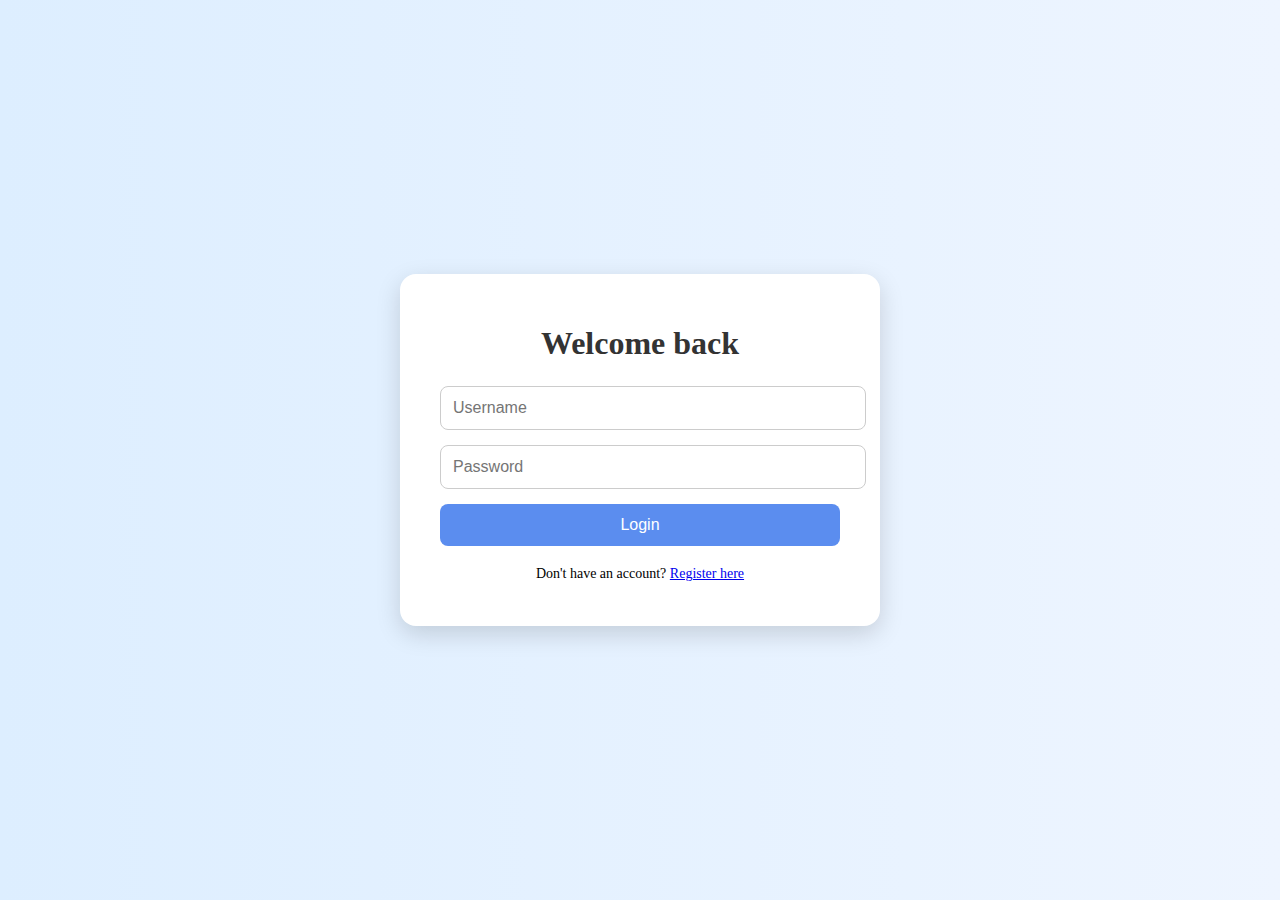
<file: frontend/index.html>
<!doctype html>
<html lang="en">
  <head>
    <meta charset="UTF-8" />
    <title>SRP Feed</title>
    <link rel="stylesheet" href="styles.css" />
  </head>

  <body class="feed-body">
    <div class="navbar">
      <div class="navbar-left">
        <h2>📡 SRP Feed</h2>
      </div>
      <div class="navbar-right">
        <a href="create-post.html">➕ New Post</a>
        <a href="settings.html">⚙️ Settings</a>
        <a href="#" id="profile-link">👤 Profile</a>
        <button onclick="logout()">🚪 Logout</button>
      </div>
    </div>

    <main class="feed-container">
      <h3>Latest Posts</h3>
      <div id="posts"></div>
    </main>

    <script src="main.js"></script>
  </body>
</html>
</file>
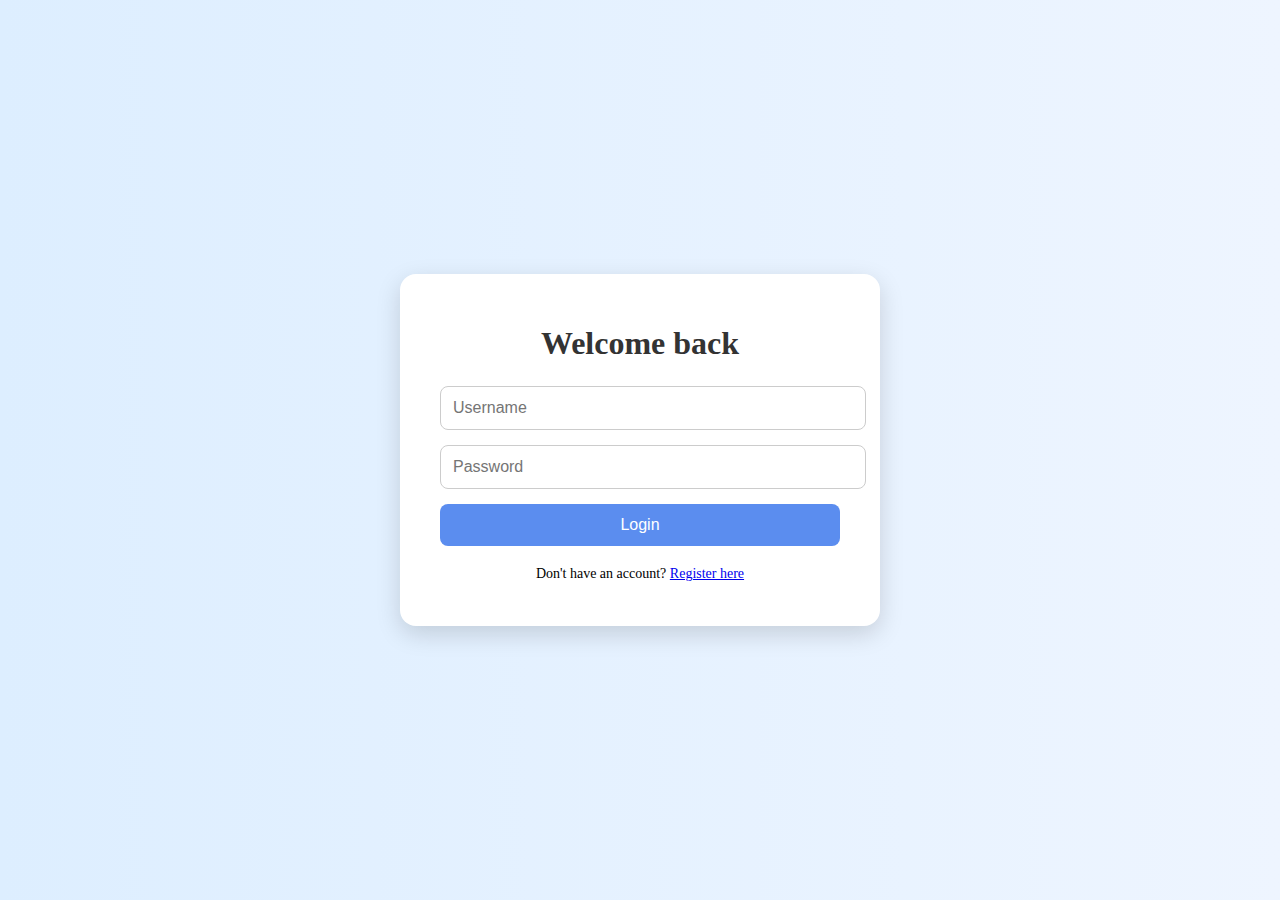
<file: frontend/create-post.html>
<!doctype html>
<html lang="en">
  <head>
    <meta charset="UTF-8" />
    <title>Create Post - SRP</title>
    <link rel="stylesheet" href="styles.css" />
  </head>

  <body class="feed-body">
    <div class="navbar">
      <div class="navbar-left">
        <h2>📝 Create Post</h2>
      </div>
      <div class="navbar-right">
        <a href="index.html">🏠 Home</a>
        <a href="settings.html">⚙️ Settings</a>
        <a href="#" id="profile-link">👤 Profile</a>
        <button onclick="logout()">🚪 Logout</button>
      </div>
    </div>

    <main class="form-container create-post-form">
      <h3>Write something brilliant ✨</h3>
      <textarea
        id="post-content"
        placeholder="What's on your mind?"
        rows="6"
      ></textarea>
      <button id="submit-post">Publish</button>
      <p id="post-result" class="message"></p>
    </main>

    <script src="main.js"></script>
  </body>
</html>
</file>
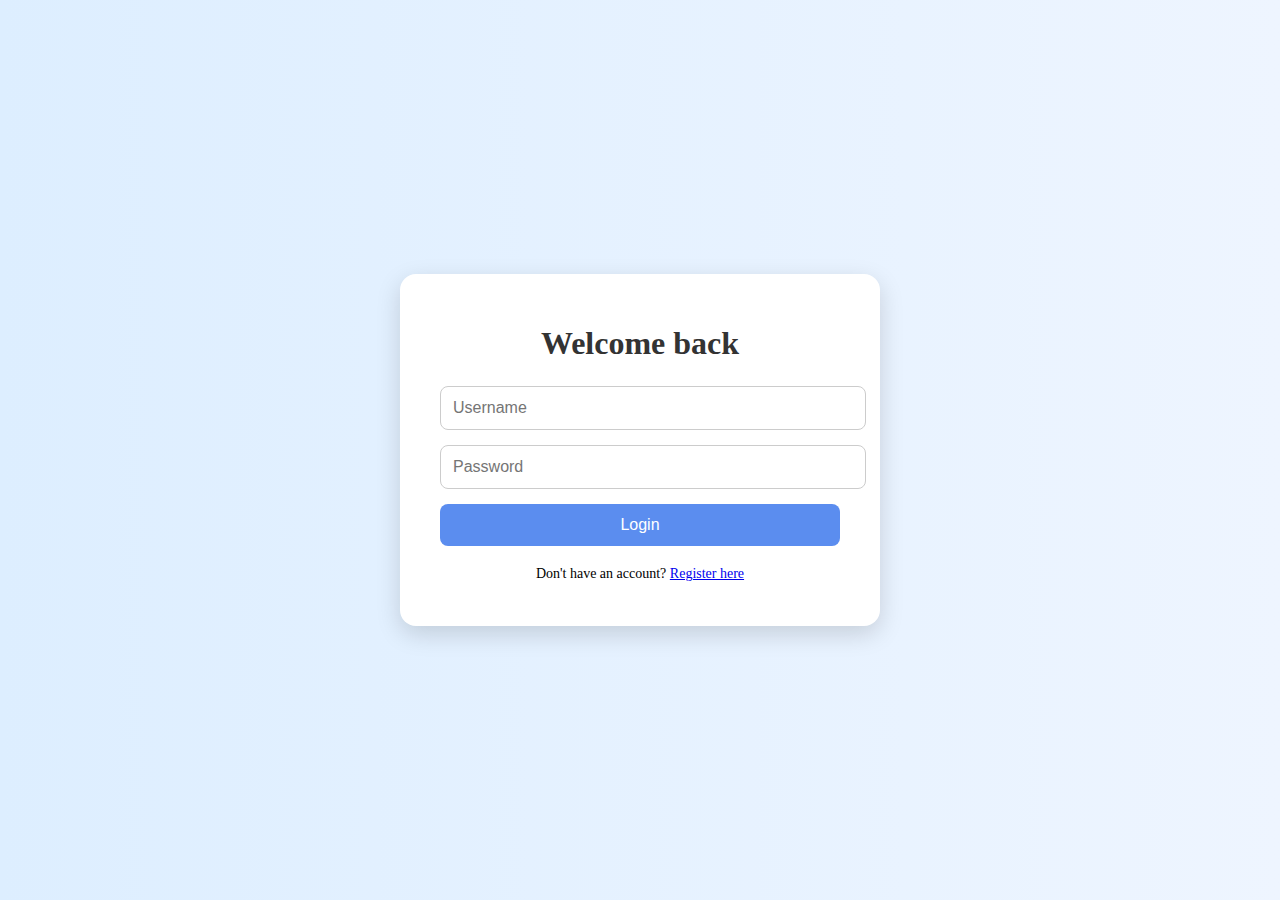
<file: frontend/login.html>
<!DOCTYPE html>
<html lang="en">
<head>
    <meta charset="UTF-8">
    <title>Login - SRP</title>
    <link rel="stylesheet" href="styles.css">
</head>
<body class="auth-body">
    <div class="auth-container">
        <h1>Welcome back</h1>

        <input type="text" id="username" placeholder="Username" />
        <input type="password" id="password" placeholder="Password" />

        <button id="login-btn">Login</button>
        <p id="login-result" class="message"></p>

        <p class="link-text">Don't have an account? <a href="register.html">Register here</a></p>
    </div>

    <script src="main.js"></script>
</body>
</html>
</file>
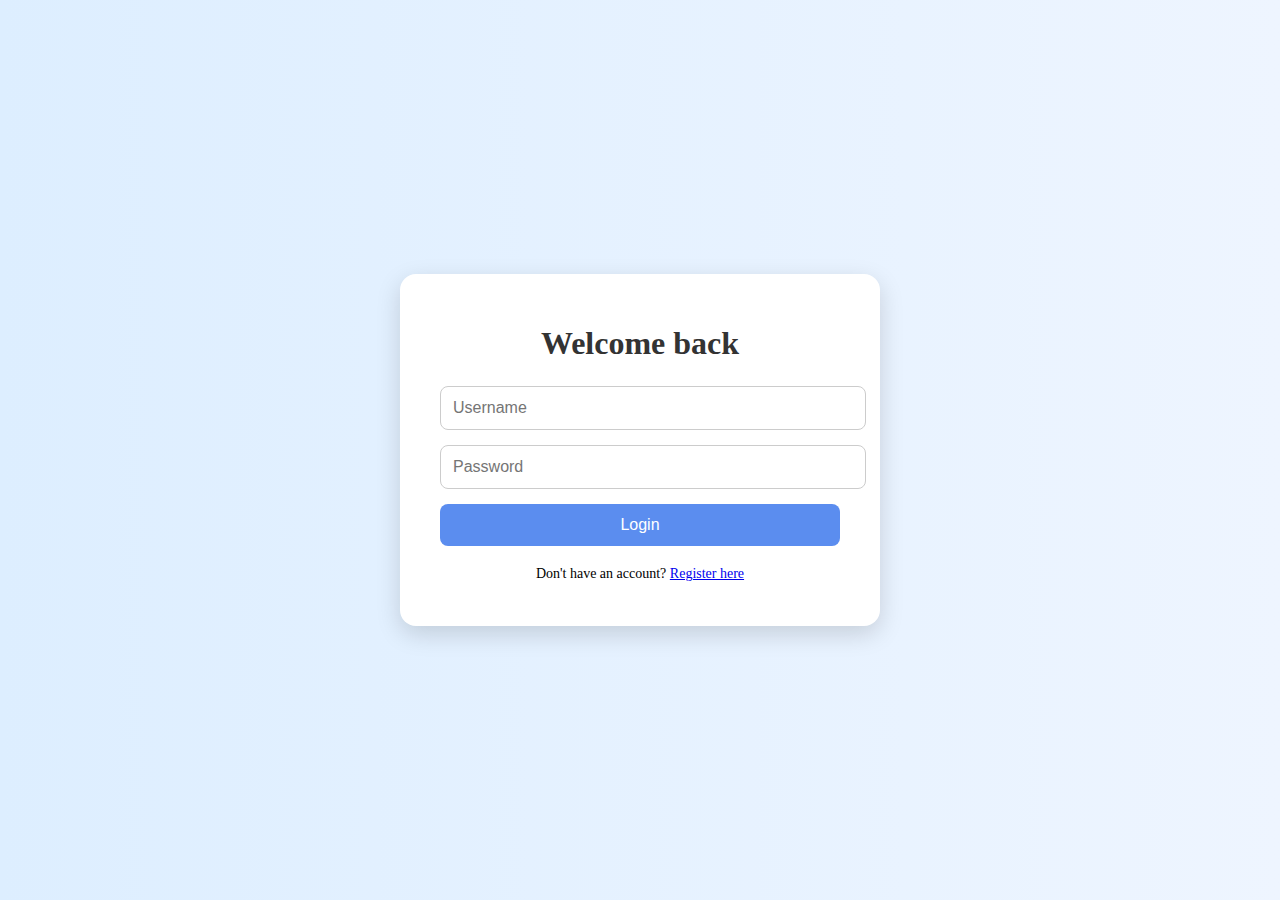
<file: frontend/post.html>
<!DOCTYPE html>
<html lang="en">
<head>
    <meta charset="UTF-8">
    <title>Post</title>
    <link rel="stylesheet" href="styles.css">
</head>
<body>
    <h1>Post</h1>

    <div id="single-post"></div>

    <h2>Comments</h2>
    <div id="comments"></div>

    <h3>Add a Comment</h3>
    <input type="text" id="comment-text" placeholder="Write your comment..." />
    <button id="add-comment">Comment</button>

    <p id="comment-result"></p>
    <a href="index.html">⬅ Back to feed</a>

    <script src="main.js"></script>
</body>
</html>
</file>
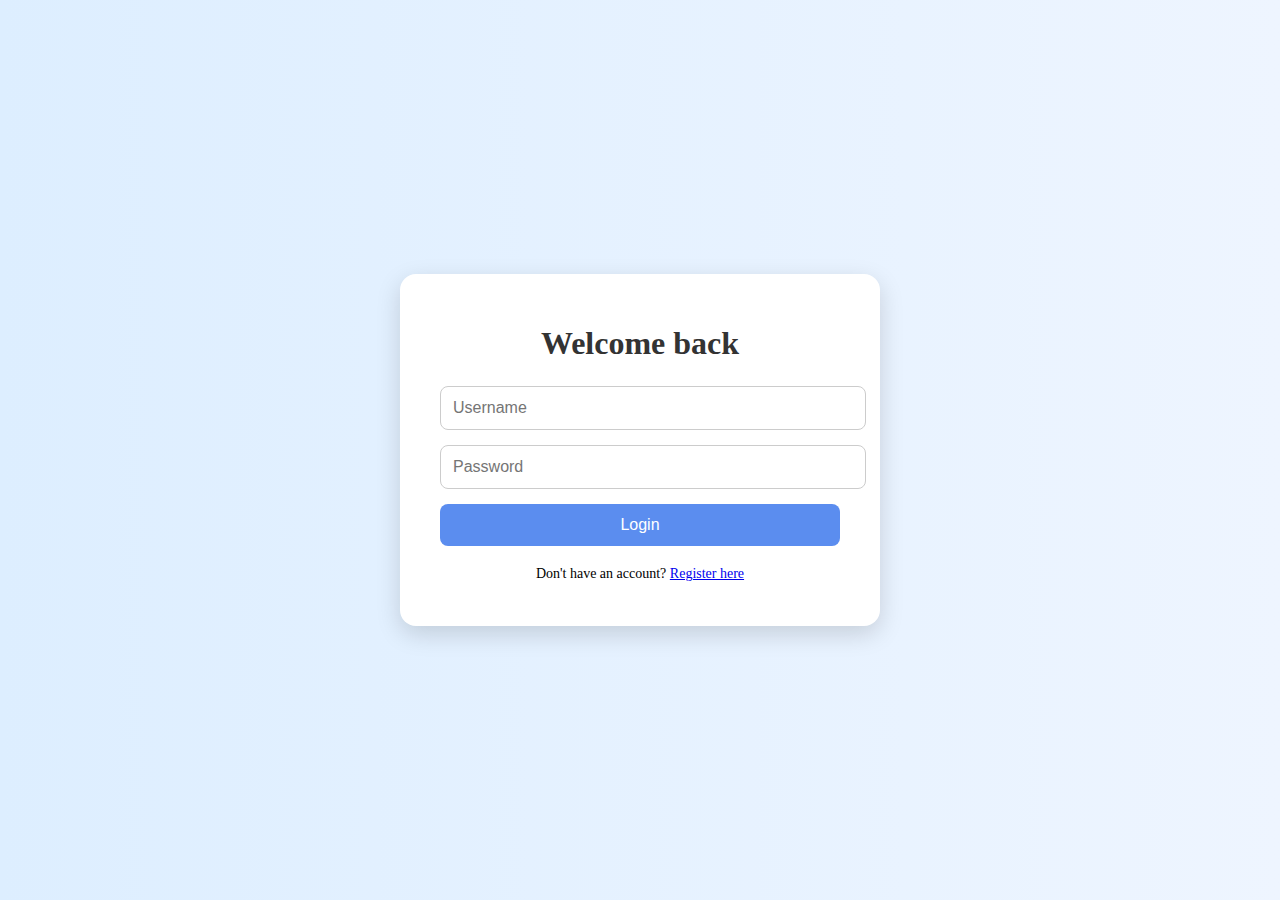
<file: frontend/profile.html>
<!doctype html>
<html lang="en">
  <head>
    <meta charset="UTF-8" />
    <title>Profile - SRP</title>
    <link rel="stylesheet" href="styles.css" />
  </head>

  <body class="feed-body">
    <div class="navbar">
      <div class="navbar-left">
        <h2>👤 Profile</h2>
      </div>
      <div class="navbar-right">
        <a href="index.html">🏠 Home</a>
        <a href="create-post.html">➕ Post</a>
        <a href="settings.html">⚙️ Settings</a>
        <button onclick="logout()">🚪 Logout</button>
      </div>
    </div>

    <main class="profile-container">
      <div class="profile-info">
        <h3 id="username">Username: ...</h3>
        <p id="email">Email: ...</p>
      </div>

      <hr />

      <h4>📝 My Posts</h4>
      <div id="user-posts"></div>
    </main>

    <script src="main.js"></script>
    <script>
      document.addEventListener("DOMContentLoaded", () => {
        const urlParams = new URLSearchParams(window.location.search);
        const userId = urlParams.get("id");

        if (!userId) {
          document.querySelector(".profile-info").innerHTML =
            "<p>❌ No user found.</p>";
          return;
        }

        fetch(`http://localhost:8000/users/${userId}`, {
          headers: {
            Authorization: "Bearer " + localStorage.getItem("token"),
          },
        })
          .then((res) => res.json())
          .then((user) => {
            document.getElementById("username").innerText =
              "Username: " + user.username;
            document.getElementById("email").innerText =
              "Email: " + (user.email || "Not set");
          });

        fetch(`http://localhost:8000/users/${userId}/posts`, {
          headers: {
            Authorization: "Bearer " + localStorage.getItem("token"),
          },
        })
          .then((res) => res.json())
          .then((posts) => {
            const userPosts = posts.filter((p) => p.user_id == userId);
            const postDiv = document.getElementById("user-posts");
            if (userPosts.length === 0) {
              postDiv.innerHTML = "<p>No posts yet.</p>";
              return;
            }

            userPosts.forEach((post) => {
              const div = document.createElement("div");
              div.className = "post";
              div.innerHTML = `<p>${post.content}</p>`;
              postDiv.appendChild(div);
            });
          });
      });
    </script>
  </body>
</html>
</file>
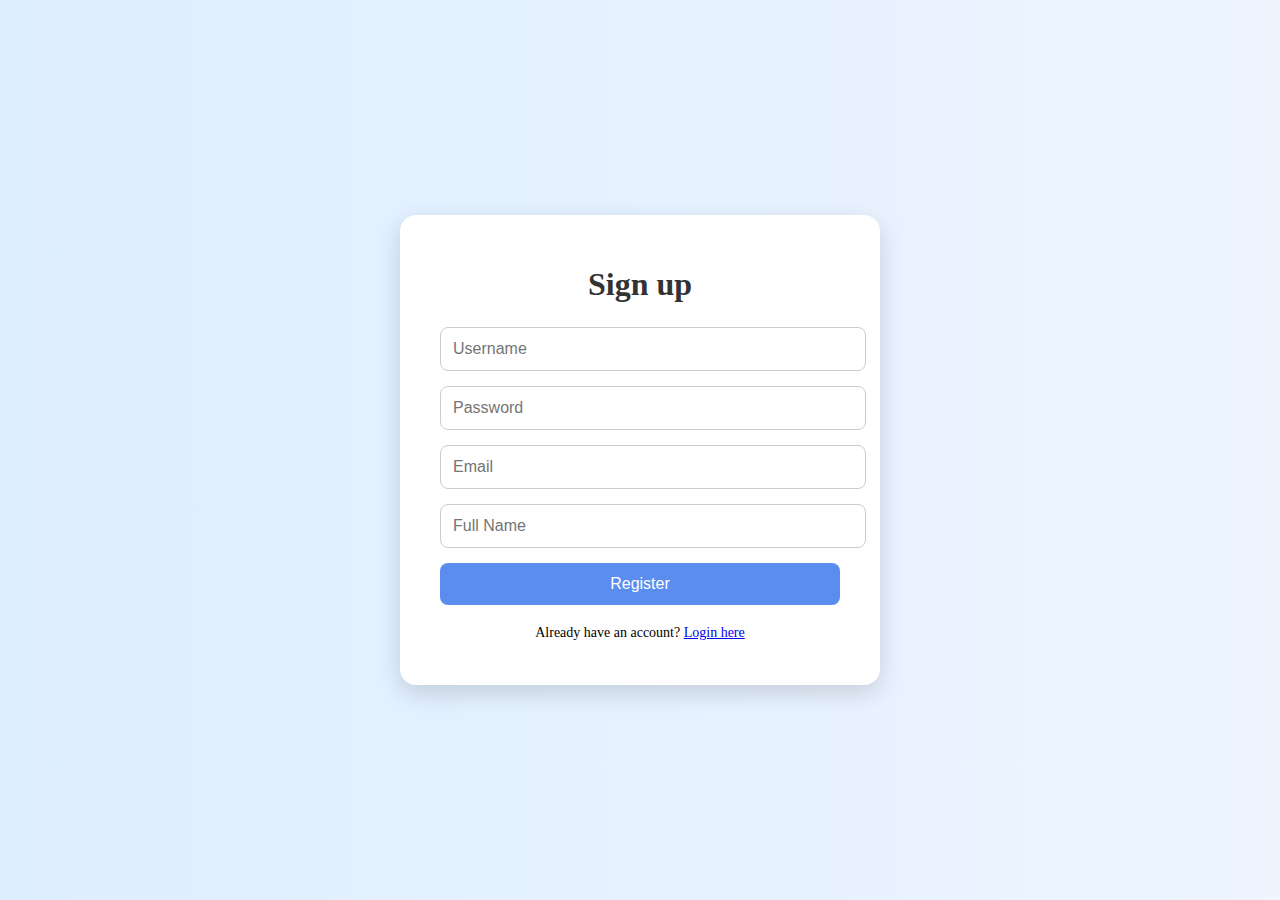
<file: frontend/register.html>
<!doctype html>
<html lang="en">
  <head>
    <meta charset="UTF-8" />
    <title>Register - SRP</title>
    <link rel="stylesheet" href="styles.css" />
  </head>

  <body class="auth-body">
    <div class="auth-container">
      <h1>Sign up</h1>

      <input type="text" id="reg-username" placeholder="Username" />
      <input type="password" id="reg-password" placeholder="Password" />
      <input type="email" id="reg-email" placeholder="Email" />
      <input type="text" id="reg-full-name" placeholder="Full Name" />

      <button id="register-btn">Register</button>
      <p id="register-result" class="message"></p>

      <p class="link-text">
        Already have an account? <a href="login.html">Login here</a>
      </p>
    </div>

    <script src="main.js"></script>
  </body>
</html>
</file>
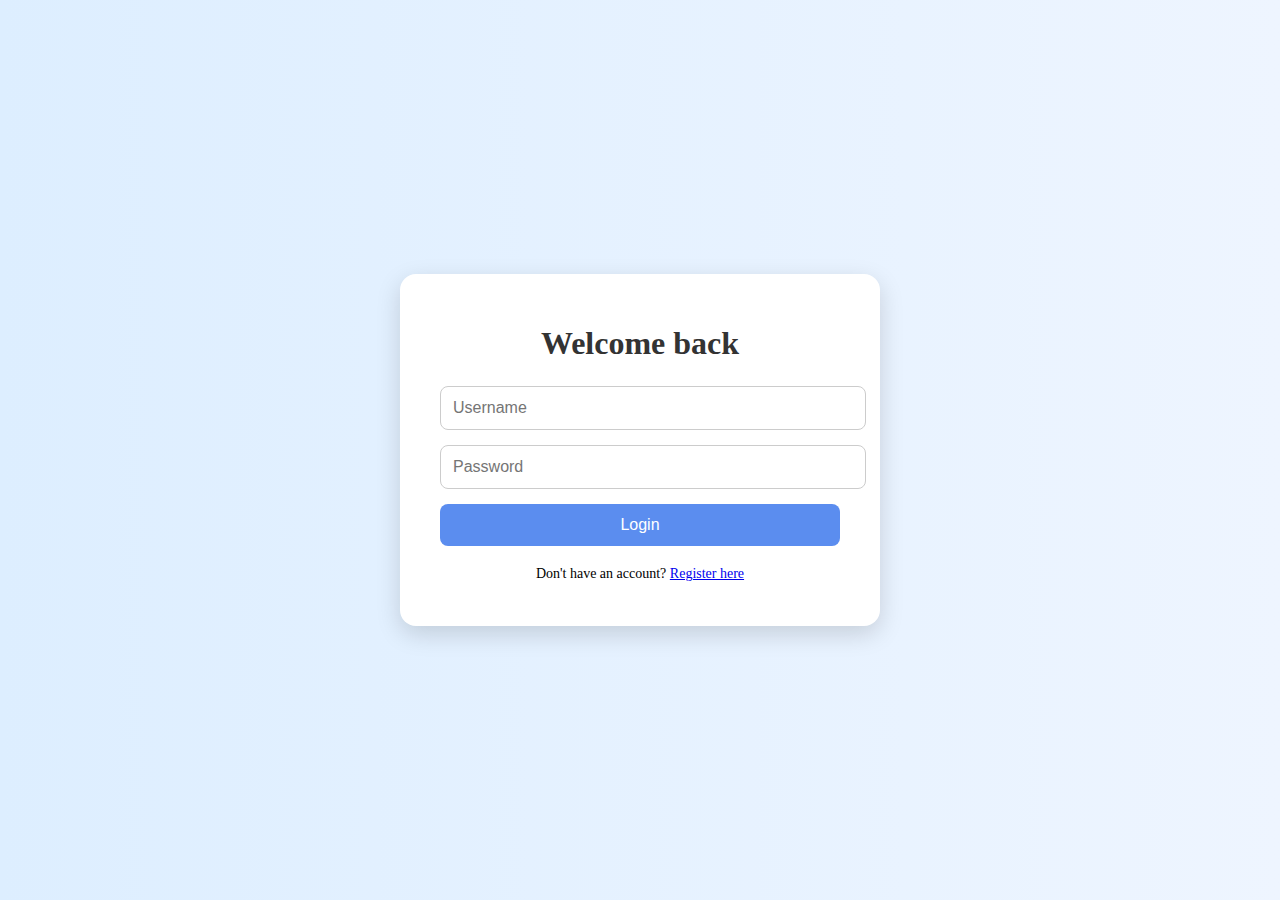
<file: frontend/settings.html>
<!DOCTYPE html>
<html lang="en">
<head>
    <meta charset="UTF-8">
    <title>Settings</title>
    <link rel="stylesheet" href="styles.css">
</head>
<body>
    <h1>Account Settings</h1>

    <div id="settings-box">
        <input type="email" id="new-email" placeholder="New Email (optional)" />
        <input type="password" id="new-password" placeholder="New Password" />
        <button id="save-settings">Save Changes</button>
        <p id="settings-result"></p>
    </div>

    <a href="index.html">⬅ Back to feed</a>

    <script src="main.js"></script>
</body>
</html>
</file>
<file: frontend/styles.css>
.auth-body {
    background: linear-gradient(to right, #ddeeff, #eef5ff);
    height: 100vh;
    margin: 0;
    display: flex;
    align-items: center;
    justify-content: center;
}

.auth-container {
    background-color: white;
    padding: 30px 40px;
    border-radius: 16px;
    box-shadow: 0 8px 24px rgba(0, 0, 0, 0.15);
    width: 100%;
    max-width: 400px;
    text-align: center;
}

.auth-container h1 {
    margin-bottom: 24px;
    color: #333;
}

.auth-container input {
    width: 100%;
    padding: 12px;
    margin-bottom: 15px;
    border: 1px solid #ccc;
    border-radius: 8px;
    font-size: 16px;
    transition: border 0.2s;
}

.auth-container input:focus {
    border-color: #5b8def;
    outline: none;
}


.auth-container button {
    width: 100%;
    padding: 12px;
    background-color: #5b8def;
    color: white;
    border: none;
    border-radius: 8px;
    font-size: 16px;
    cursor: pointer;
    transition: background 0.2s;
}

.auth-container button:hover {
    background-color: #4679db;
}


.message {
    color: #c62828;
    margin-top: 10px;
}


.link-text {
    margin-top: 20px;
    font-size: 14px;
}

.feed-body {
    background-color: #f2f4f8;
    margin: 0;
    font-family: 'Segoe UI', sans-serif;
}

.navbar {
    display: flex;
    justify-content: space-between;
    background-color: #ffffff;
    padding: 15px 25px;
    box-shadow: 0 4px 10px rgba(0, 0, 0, 0.1);
    align-items: center;
}

.navbar a,
.navbar button {
    margin-left: 15px;
    text-decoration: none;
    color: #333;
    font-weight: 500;
    background: none;
    border: none;
    cursor: pointer;
    font-size: 15px;
}

.navbar a:hover,
.navbar button:hover {
    color: #5b8def;
}

.feed-container {
    max-width: 700px;
    margin: 30px auto;
    padding: 0 20px;
}

.post {
    background-color: #fff;
    padding: 20px;
    border-radius: 14px;
    box-shadow: 0 4px 14px rgba(0, 0, 0, 0.07);
    margin-bottom: 20px;
}

.post p {
    margin-bottom: 12px;
    font-size: 16px;
    color: #333;
}

.comment {
    margin-left: 15px;
    font-style: italic;
    font-size: 14px;
    color: #666;
}

.post input[type="text"] {
    width: 100%;
    padding: 8px 12px;
    margin-top: 5px;
    border-radius: 8px;
    border: 1px solid #ccc;
    font-size: 14px;
}

.post button {
    margin-top: 10px;
    margin-right: 10px;
    background-color: #5b8def;
    color: white;
    padding: 6px 12px;
    border: none;
    border-radius: 6px;
    cursor: pointer;
    font-size: 14px;
}

.post button:hover {
    background-color: #4679db;
}

.form-container {
    max-width: 600px;
    margin: 40px auto;
    background-color: #ffffff;
    padding: 30px;
    border-radius: 16px;
    box-shadow: 0 6px 20px rgba(0, 0, 0, 0.08);
}

.form-container textarea {
    width: 100%;
    padding: 15px;
    font-size: 16px;
    border: 1px solid #ccc;
    border-radius: 10px;
    resize: vertical;
    font-family: 'Segoe UI', sans-serif;
    margin-bottom: 20px;
}

.form-container button {
    width: 100%;
    padding: 12px;
    background-color: #5b8def;
    color: white;
    border: none;
    border-radius: 10px;
    font-size: 16px;
    cursor: pointer;
}

.form-container button:hover {
    background-color: #4679db;
}
.post-detail-container {
    max-width: 700px;
    margin: 40px auto;
    background-color: #ffffff;
    padding: 30px;
    border-radius: 16px;
    box-shadow: 0 6px 20px rgba(0, 0, 0, 0.08);
}

.comment-section {
    margin-top: 30px;
}

.comment-section textarea {
    width: 100%;
    padding: 10px;
    border-radius: 10px;
    border: 1px solid #ccc;
    margin-top: 10px;
    font-size: 14px;
}

.comment-section button {
    margin-top: 10px;
    padding: 10px;
    width: 100%;
    background-color: #5b8def;
    color: white;
    border: none;
    border-radius: 8px;
    font-size: 16px;
    cursor: pointer;
}

.comment-section button:hover {
    background-color: #4679db;
}
.settings-container input {
    padding: 14px;
    font-size: 1rem;
    width: 100%;
    max-width: 280px;
    border: 1px solid #ccc;
    border-radius: 8px;
    margin: 8px;
    box-sizing: border-box;
}
.settings-form {
    display: flex;
    flex-direction: column;
    align-items: center;
}
.settings-form {
    display: flex;
    flex-direction: column;
    align-items: center;
    gap: 12px;
}

.settings-form input {
    padding: 12px;
    font-size: 1rem;
    width: 100%;
    max-width: 300px;
    border-radius: 8px;
    border: 1px solid #ccc;
    box-sizing: border-box;
}
.settings-form button {
    padding: 12px 24px;
    font-size: 1rem;
    background-color: #4d8fff;
    color: white;
    border: none;
    border-radius: 8px;
    cursor: pointer;
    transition: background-color 0.2s ease;
    margin-top: 8px;
}

.settings-form button:hover {
    background-color: #336ee6;
}
.create-post-form textarea {
    width: 100%;
    max-width: 500px;
    padding: 16px;
    font-size: 1rem;
    border: 2px solid #ccc;
    border-radius: 12px;
    box-sizing: border-box;
    resize: vertical;
    margin-bottom: 16px;
}
.create-post-form button {
    width: 100%;
    max-width: 500px;
    padding: 14px;
    font-size: 1rem;
    background-color: #4d8fff;
    color: white;
    border: none;
    border-radius: 10px;
    cursor: pointer;
    transition: background-color 0.2s ease;
}

.create-post-form button:hover {
    background-color: #336ee6;
}
.create-post-form {
    display: flex;
    flex-direction: column;
    align-items: center;
    padding: 30px;
    background-color: white;
    border-radius: 20px;
    box-shadow: 0 0 12px rgba(0, 0, 0, 0.1);
    max-width: 600px;
    margin: 40px auto;
}

.create-post-form textarea {
    width: 100%;
    max-width: 500px;
    padding: 16px;
    font-size: 1rem;
    border: 2px solid #ccc;
    border-radius: 12px;
    box-sizing: border-box;
    resize: vertical;
    margin-bottom: 20px;
}

.create-post-form button {
    width: 100%;
    max-width: 500px;
    padding: 14px;
    font-size: 1rem;
    background-color: #4d8fff;
    color: white;
    border: none;
    border-radius: 10px;
    cursor: pointer;
    transition: background-color 0.2s ease;
}

.create-post-form button:hover {
    background-color: #336ee6;
}
</file>
